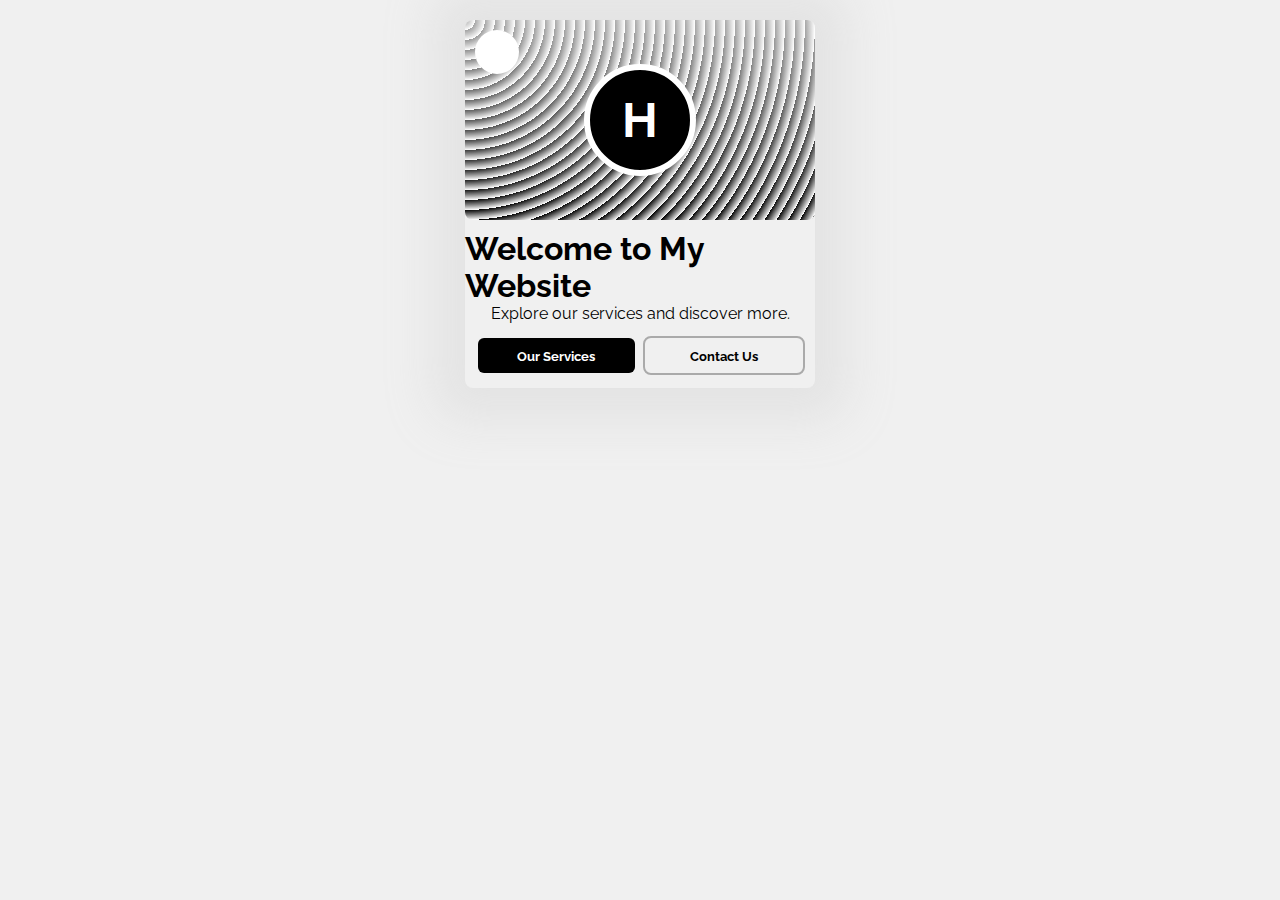
<file: index.html>
<!DOCTYPE html>
<html lang="en">
<head>
    <meta charset="UTF-8">
    <meta name="viewport" content="width=device-width, initial-scale=1.0">
    <title>Leah Kimani | Home</title>
    <link rel="stylesheet" href="main.css">
</head>
<body>
    <div class="card">
        <div class="top">
            <div class="parent">H</div>
            <svg viewBox="0 0 24 24" width="24" height="24"><path d="M3 12h18"/></svg>
        </div>
        <div class="contacts">
            <h1>Welcome to My Website</h1>
            <p>Explore our services and discover more.</p>
        </div>
        <div class="actions">
            <button class="btn hot"><a href="services.html">Our Services</a></button>
            <button class="btn cold"><a href="About.html">Contact Us</a></button>
        </div>
    </div>
</body>
</html>
</file>
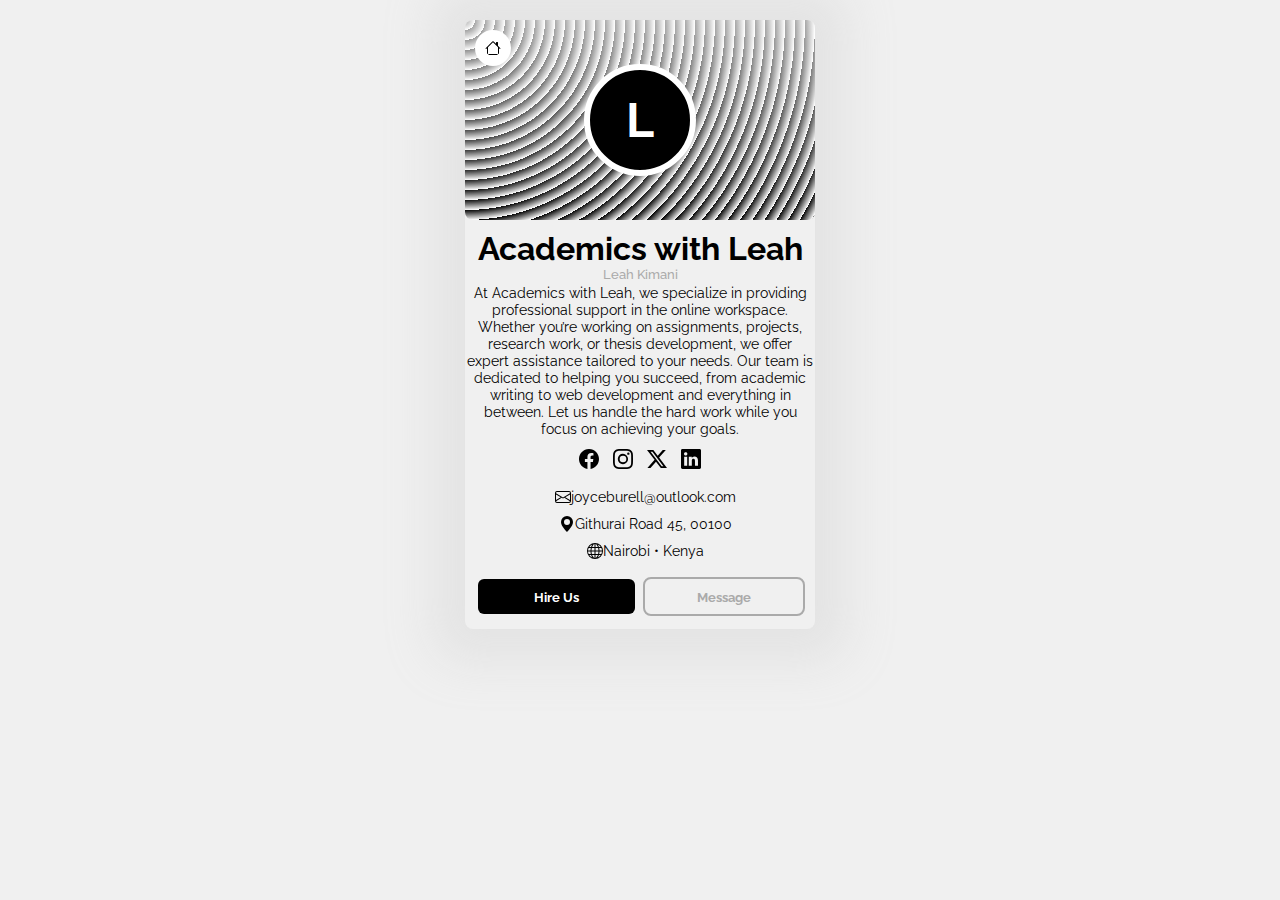
<file: About.html>
<!DOCTYPE html>
<html lang="en">
<head>
    <meta charset="UTF-8">
    <meta name="viewport" content="width=device-width, initial-scale=1.0">
    <title>About</title>
    <link rel="stylesheet" href="style.css">
    <script src="main.js" defer></script>
</head>
<body>
    <div class="card">
        <div class="top">
            <svg id="link" xmlns="http://www.w3.org/2000/svg" width="16" height="16" fill="currentColor" class="bi bi-house" viewBox="0 0 16 16">
                <path d="M8.707 1.5a1 1 0 0 0-1.414 0L.646 8.146a.5.5 0 0 0 .708.708L2 8.207V13.5A1.5 1.5 0 0 0 3.5 15h9a1.5 1.5 0 0 0 1.5-1.5V8.207l.646.647a.5.5 0 0 0 .708-.708L13 5.793V2.5a.5.5 0 0 0-.5-.5h-1a.5.5 0 0 0-.5.5v1.293zM13 7.207V13.5a.5.5 0 0 1-.5.5h-9a.5.5 0 0 1-.5-.5V7.207l5-5z"/>
              </svg>
            <div class="parent">
            <p>L</p>
        </div>
        </div>
        <div class="contacts">
            <h1 class="intro">Academics with Leah</h1>
            <h4 class="tag">Leah Kimani</h4>
            <p>
                At Academics with Leah, we specialize in providing professional support in the online workspace. Whether you’re working on assignments, projects, research work, or thesis development, we offer expert assistance tailored to your needs. Our team is dedicated to helping you succeed, from academic writing to web development and everything in between. Let us handle the hard work while you focus on achieving your goals.
            </p>
            <div class="socials">
                <a href="#">
                    <svg xmlns="http://www.w3.org/2000/svg" width="20" height="20" fill="currentColor" class="bi bi-facebook" viewBox="0 0 16 16">
                        <path d="M16 8.049c0-4.446-3.582-8.05-8-8.05C3.58 0-.002 3.603-.002 8.05c0 4.017 2.926 7.347 6.75 7.951v-5.625h-2.03V8.05H6.75V6.275c0-2.017 1.195-3.131 3.022-3.131.876 0 1.791.157 1.791.157v1.98h-1.009c-.993 0-1.303.621-1.303 1.258v1.51h2.218l-.354 2.326H9.25V16c3.824-.604 6.75-3.934 6.75-7.951"/>
                      </svg>
                </a>
                <a href="#">
                    <svg xmlns="http://www.w3.org/2000/svg" width="20" height="20" fill="currentColor" class="bi bi-instagram" viewBox="0 0 16 16">
                        <path d="M8 0C5.829 0 5.556.01 4.703.048 3.85.088 3.269.222 2.76.42a3.9 3.9 0 0 0-1.417.923A3.9 3.9 0 0 0 .42 2.76C.222 3.268.087 3.85.048 4.7.01 5.555 0 5.827 0 8.001c0 2.172.01 2.444.048 3.297.04.852.174 1.433.372 1.942.205.526.478.972.923 1.417.444.445.89.719 1.416.923.51.198 1.09.333 1.942.372C5.555 15.99 5.827 16 8 16s2.444-.01 3.298-.048c.851-.04 1.434-.174 1.943-.372a3.9 3.9 0 0 0 1.416-.923c.445-.445.718-.891.923-1.417.197-.509.332-1.09.372-1.942C15.99 10.445 16 10.173 16 8s-.01-2.445-.048-3.299c-.04-.851-.175-1.433-.372-1.941a3.9 3.9 0 0 0-.923-1.417A3.9 3.9 0 0 0 13.24.42c-.51-.198-1.092-.333-1.943-.372C10.443.01 10.172 0 7.998 0zm-.717 1.442h.718c2.136 0 2.389.007 3.232.046.78.035 1.204.166 1.486.275.373.145.64.319.92.599s.453.546.598.92c.11.281.24.705.275 1.485.039.843.047 1.096.047 3.231s-.008 2.389-.047 3.232c-.035.78-.166 1.203-.275 1.485a2.5 2.5 0 0 1-.599.919c-.28.28-.546.453-.92.598-.28.11-.704.24-1.485.276-.843.038-1.096.047-3.232.047s-2.39-.009-3.233-.047c-.78-.036-1.203-.166-1.485-.276a2.5 2.5 0 0 1-.92-.598 2.5 2.5 0 0 1-.6-.92c-.109-.281-.24-.705-.275-1.485-.038-.843-.046-1.096-.046-3.233s.008-2.388.046-3.231c.036-.78.166-1.204.276-1.486.145-.373.319-.64.599-.92s.546-.453.92-.598c.282-.11.705-.24 1.485-.276.738-.034 1.024-.044 2.515-.045zm4.988 1.328a.96.96 0 1 0 0 1.92.96.96 0 0 0 0-1.92m-4.27 1.122a4.109 4.109 0 1 0 0 8.217 4.109 4.109 0 0 0 0-8.217m0 1.441a2.667 2.667 0 1 1 0 5.334 2.667 2.667 0 0 1 0-5.334"/>
                      </svg>
                </a>
                <a href="#">
                    <svg xmlns="http://www.w3.org/2000/svg" width="20" height="20" fill="currentColor" class="bi bi-twitter-x" viewBox="0 0 16 16">
                        <path d="M12.6.75h2.454l-5.36 6.142L16 15.25h-4.937l-3.867-5.07-4.425 5.07H.316l5.733-6.57L0 .75h5.063l3.495 4.633L12.601.75Zm-.86 13.028h1.36L4.323 2.145H2.865z"/>
                      </svg>
                </a>
                <a href="#">
                    <svg xmlns="http://www.w3.org/2000/svg" width="20" height="20" fill="currentColor" class="bi bi-linkedin" viewBox="0 0 16 16">
                        <path d="M0 1.146C0 .513.526 0 1.175 0h13.65C15.474 0 16 .513 16 1.146v13.708c0 .633-.526 1.146-1.175 1.146H1.175C.526 16 0 15.487 0 14.854zm4.943 12.248V6.169H2.542v7.225zm-1.2-8.212c.837 0 1.358-.554 1.358-1.248-.015-.709-.52-1.248-1.342-1.248S2.4 3.226 2.4 3.934c0 .694.521 1.248 1.327 1.248zm4.908 8.212V9.359c0-.216.016-.432.08-.586.173-.431.568-.878 1.232-.878.869 0 1.216.662 1.216 1.634v3.865h2.401V9.25c0-2.22-1.184-3.252-2.764-3.252-1.274 0-1.845.7-2.165 1.193v.025h-.016l.016-.025V6.169h-2.4c.03.678 0 7.225 0 7.225z"/>
                      </svg>
                </a>
            </div>
        </div>

        <div class="mailing contacts">
            <p>
                <svg xmlns="http://www.w3.org/2000/svg" width="16" height="16" fill="currentColor" class="bi bi-envelope" viewBox="0 0 16 16">
                    <path d="M0 4a2 2 0 0 1 2-2h12a2 2 0 0 1 2 2v8a2 2 0 0 1-2 2H2a2 2 0 0 1-2-2zm2-1a1 1 0 0 0-1 1v.217l7 4.2 7-4.2V4a1 1 0 0 0-1-1zm13 2.383-4.708 2.825L15 11.105zm-.034 6.876-5.64-3.471L8 9.583l-1.326-.795-5.64 3.47A1 1 0 0 0 2 13h12a1 1 0 0 0 .966-.741M1 11.105l4.708-2.897L1 5.383z"/>
                  </svg>
                joyceburell@outlook.com</p>
            <p>
                <svg xmlns="http://www.w3.org/2000/svg" width="16" height="16" fill="currentColor" class="bi bi-geo-alt-fill" viewBox="0 0 16 16">
                    <path d="M8 16s6-5.686 6-10A6 6 0 0 0 2 6c0 4.314 6 10 6 10m0-7a3 3 0 1 1 0-6 3 3 0 0 1 0 6"/>
                  </svg>
                Githurai Road 45, 00100 </p>
            <p>
                <svg xmlns="http://www.w3.org/2000/svg" width="16" height="16" fill="currentColor" class="bi bi-globe" viewBox="0 0 16 16">
                    <path d="M0 8a8 8 0 1 1 16 0A8 8 0 0 1 0 8m7.5-6.923c-.67.204-1.335.82-1.887 1.855A8 8 0 0 0 5.145 4H7.5zM4.09 4a9.3 9.3 0 0 1 .64-1.539 7 7 0 0 1 .597-.933A7.03 7.03 0 0 0 2.255 4zm-.582 3.5c.03-.877.138-1.718.312-2.5H1.674a7 7 0 0 0-.656 2.5zM4.847 5a12.5 12.5 0 0 0-.338 2.5H7.5V5zM8.5 5v2.5h2.99a12.5 12.5 0 0 0-.337-2.5zM4.51 8.5a12.5 12.5 0 0 0 .337 2.5H7.5V8.5zm3.99 0V11h2.653c.187-.765.306-1.608.338-2.5zM5.145 12q.208.58.468 1.068c.552 1.035 1.218 1.65 1.887 1.855V12zm.182 2.472a7 7 0 0 1-.597-.933A9.3 9.3 0 0 1 4.09 12H2.255a7 7 0 0 0 3.072 2.472M3.82 11a13.7 13.7 0 0 1-.312-2.5h-2.49c.062.89.291 1.733.656 2.5zm6.853 3.472A7 7 0 0 0 13.745 12H11.91a9.3 9.3 0 0 1-.64 1.539 7 7 0 0 1-.597.933M8.5 12v2.923c.67-.204 1.335-.82 1.887-1.855q.26-.487.468-1.068zm3.68-1h2.146c.365-.767.594-1.61.656-2.5h-2.49a13.7 13.7 0 0 1-.312 2.5m2.802-3.5a7 7 0 0 0-.656-2.5H12.18c.174.782.282 1.623.312 2.5zM11.27 2.461c.247.464.462.98.64 1.539h1.835a7 7 0 0 0-3.072-2.472c.218.284.418.598.597.933M10.855 4a8 8 0 0 0-.468-1.068C9.835 1.897 9.17 1.282 8.5 1.077V4z"/>
                  </svg>
                Nairobi • Kenya</p>
        </div>
        <div class="actions">
            <button class="hot btn">Hire Us</button>
            <button class="cold btn">Message</button>
        </div>
    </div>
</body>
</html>
</file>
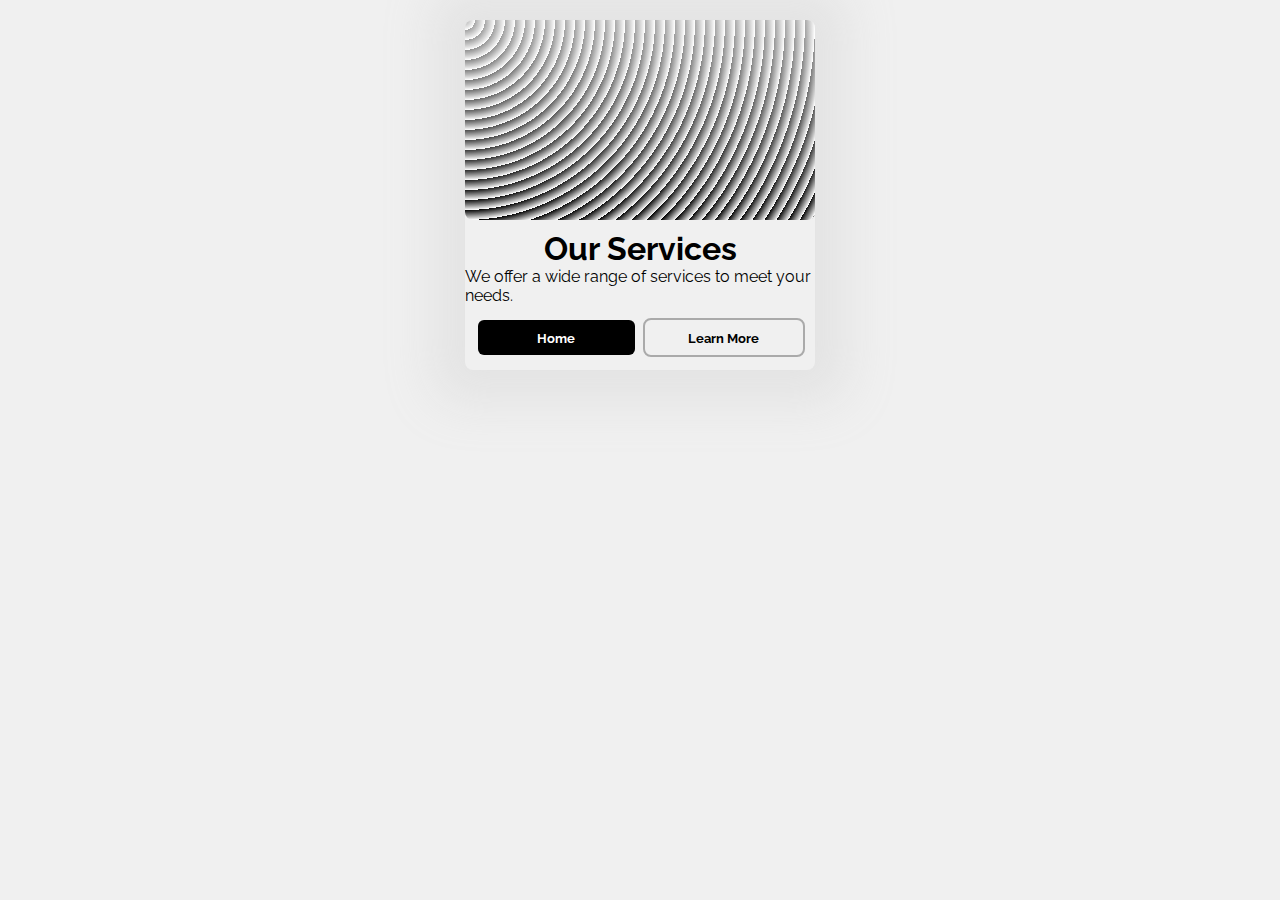
<file: services.html>
<!DOCTYPE html>
<html lang="en">
<head>
    <meta charset="UTF-8">
    <meta name="viewport" content="width=device-width, initial-scale=1.0">
    <title>Services</title>
    <link rel="stylesheet" href="main.css">
</head>
<body>
    <div class="card">
        <div class="top">
            
        </div>
        <div class="contacts">
            <h1>Our Services</h1>
            <p>We offer a wide range of services to meet your needs.</p>
        </div>
        <div class="actions">
            <button class="btn hot"><a href="index.html">Home</a></button>
            <button class="btn cold"><a href="About.html">Learn More</a></button>
        </div>
    </div>
</body>
</html>
</file>
<file: main.css>
@import url('https://fonts.googleapis.com/css2?family=Raleway:ital,wght@0,100..900;1,100..900&display=swap');
*{
    margin: 0;
    padding: 0;
    font-family: "Raleway", sans-serif;
}

body{
    display: flex;
    justify-content: center;
    align-items: center;
    background: rgb(240, 240, 240);
    overflow: hidden;
}

.card{
    width: 350px;
    margin: 20px;
    border-radius: 8px;
    box-shadow: 0 0 3rem 2rem rgba(192, 192, 192, 0.253);
    
}

.top .parent{
    border-radius: 50%;
    width: 100px;
    height: 100px;
    display: grid;
    place-items: center;
    background: black;
    color: white;
    font-size: 3rem;
    font-weight: bold;
    border: 6px solid white;
}

.top, .contacts, .actions{
    width: 100%;
    display: flex;
    align-items: center;
    justify-content: center;
    margin-block: 10px;
} 

.top{  
    position: relative;
    background-color: #ffffff;
    background-image:  repeating-radial-gradient( circle at 0 0, transparent 0, #ffffff 10px ), repeating-linear-gradient( #00000055, #000000 );  
    height: 200px;
    margin: 0;
    border-radius: 8px;
}

.top svg{
    color: black;
    position: absolute;
    top: 10px;
    left: 10px;
    background: white;
    padding: 10px;
    border-radius: 50%;
    cursor: pointer;
}

.contacts{
    flex-direction: column;
}

.btn{
    cursor: pointer;
    width: 45%;
    margin: 5px;
    height: 35px;
    outline: none;
    border: none;
    background: black;
    color: white;
    border-radius: 6px;
    font-weight: bold;
    transition: .5s;
}

.cold{
    background: none;
    color: black;
    outline: 2px solid rgb(170, 170, 170);
}

a{
    color: black;
    text-decoration: none;
}

a:hover{
    color: grey;
}

.hot a{
    color: white;
}

.hot:hover{
    background: none;
    color: black;
    outline: 2px solid black;
}

.hot:hover a{
    color: black;
}

.cold:hover{
    background: none;
    color: black;
    outline: 2px solid black;
}
</file>
<file: style.css>
@import url('https://fonts.googleapis.com/css2?family=Raleway:ital,wght@0,100..900;1,100..900&display=swap');
*{
    margin: 0;
    padding: 0;
    font-family: "Raleway", sans-serif;
}

body{
    display: flex;
    justify-content: center;
    align-items: center;
    background: rgb(240, 240, 240);
    overflow: hidden;
}

.card{
    width: 350px;
    margin: 20px;
    border-radius: 8px;
    box-shadow: 0 0 3rem 2rem rgba(192, 192, 192, 0.253);
    
}

.top .parent{
    border-radius: 50%;
    width: 100px;
    height: 100px;
    display: grid;
    place-items: center;
    background: black;
    color: white;
    font-size: 3rem;
    font-weight: bold;
    border: 6px solid white;
}

.top, .contacts, .actions{
    width: 100%;
    display: flex;
    align-items: center;
    justify-content: center;
    margin-block: 10px;
} 

.top{  
    position: relative;
    background-color: #ffffff;
    /* opacity: 0.8; */
    background-image:  repeating-radial-gradient( circle at 0 0, transparent 0, #ffffff 10px ), repeating-linear-gradient( #00000055, #000000 );  
    height: 200PX;
    /* background: black; */
    margin: 0;
    border-radius: 8px;
}

.top svg{
    color: black;
    position: absolute;
    top: 10px;
    left: 10px;
    background: white;
    padding: 10px;
    border-radius: 50%;
    cursor: pointer;
}

.contacts{
    flex-direction: column;
}

.btn{
    cursor: pointer;
    width: 45%;
    margin: 5px;
    height: 35px;
    outline: none;
    border: none;
    background: black;
    color: white;
    border-radius: 6px;
    font-weight: bold;
    transition: .5s;
}

.cold{
    background: none;
    color: rgb(170, 170, 170);
    outline: 2px solid rgb(170, 170, 170);
}

.tag{
    color: rgb(170, 170, 170);
    font-weight: 500;
    font-size: .8rem;
}

.contacts p{
    font-size: .9rem;
    margin: 2px;
    text-align: center;
}

.socials{
    margin-top: 10px;
}

a{
    margin: 5px;
    text-decoration: none;
    color: black;
}

a:hover{
    color: grey;
}

.hot:hover{
    background: none;
    color: black;
    outline: 2px solid black;
}

.cold:hover{
    background: none;
    color: black;
    outline: 2px solid black;
}

.mailing p{
    margin: 5px;
    display: flex;
    width: 60%;
    justify-content: center;
    align-items: center;
}

.mailing p svg{
    margin-left: 10px;
}
</file>
